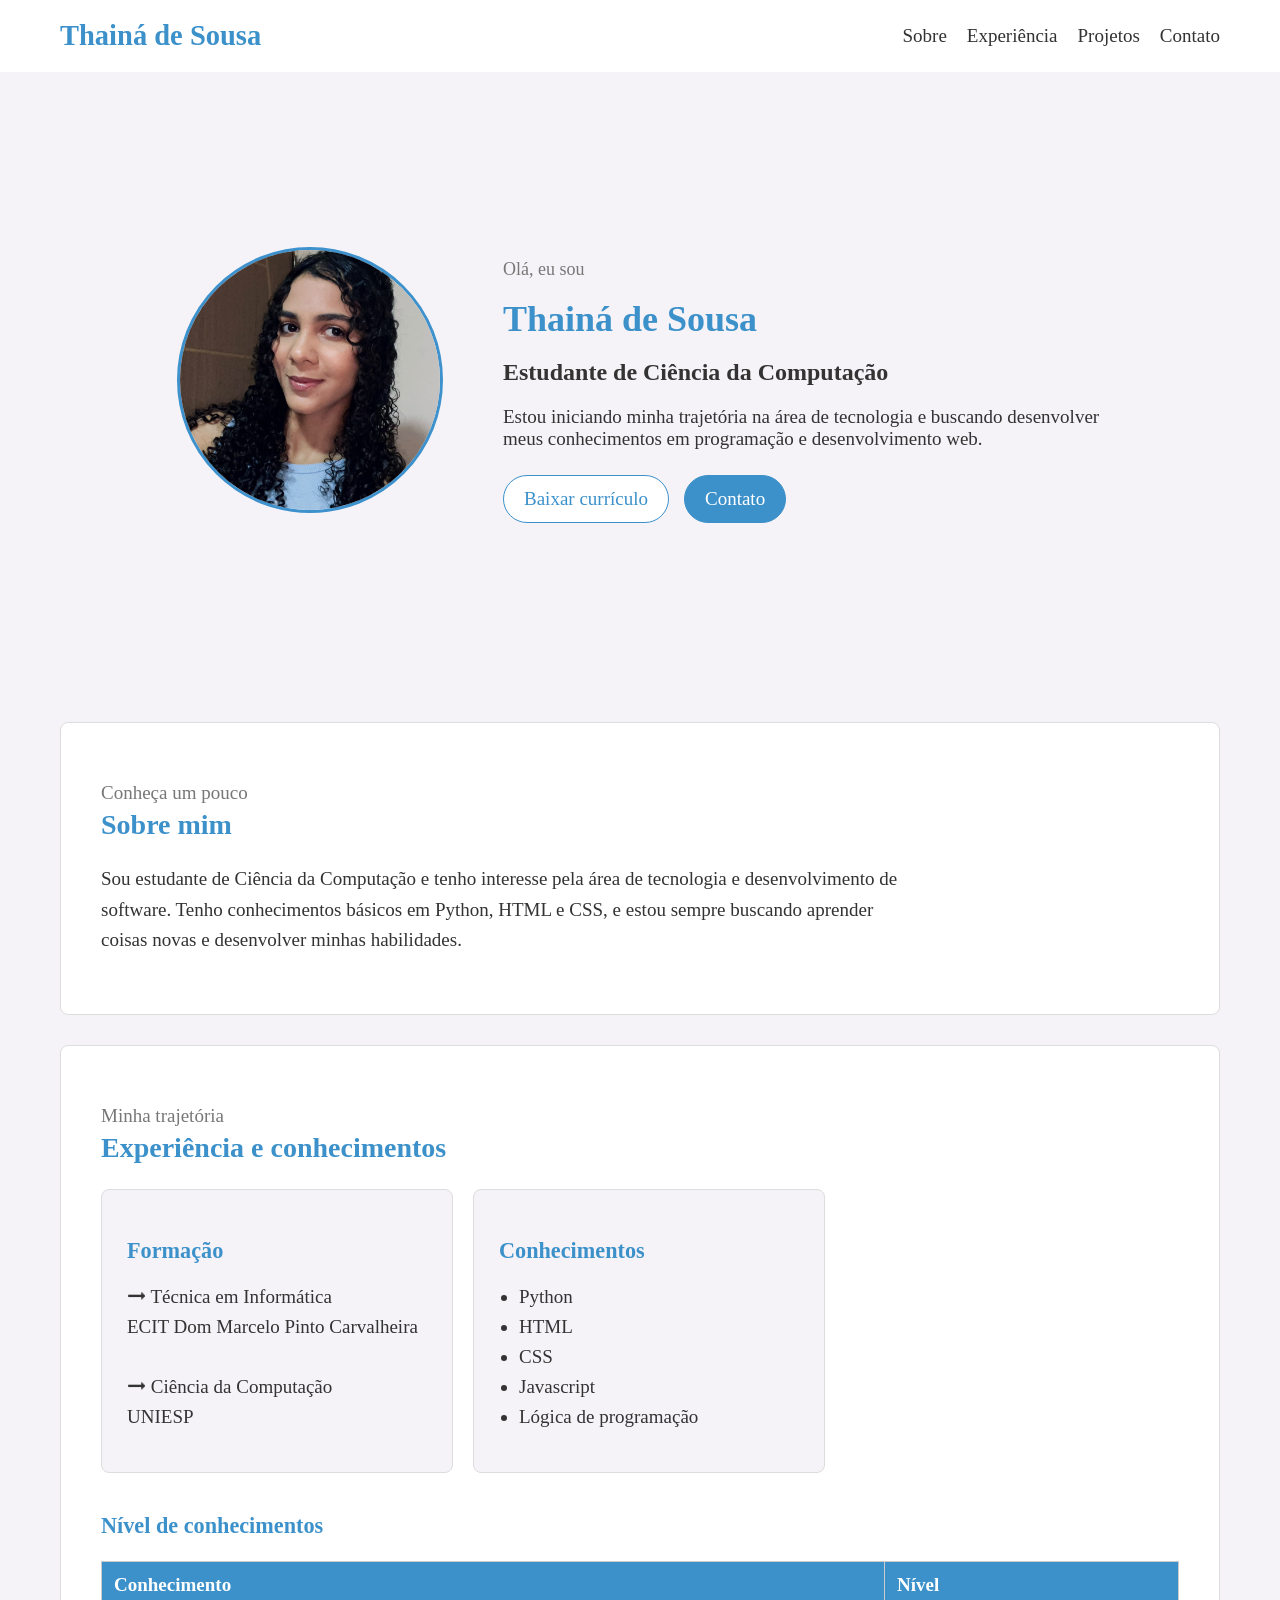
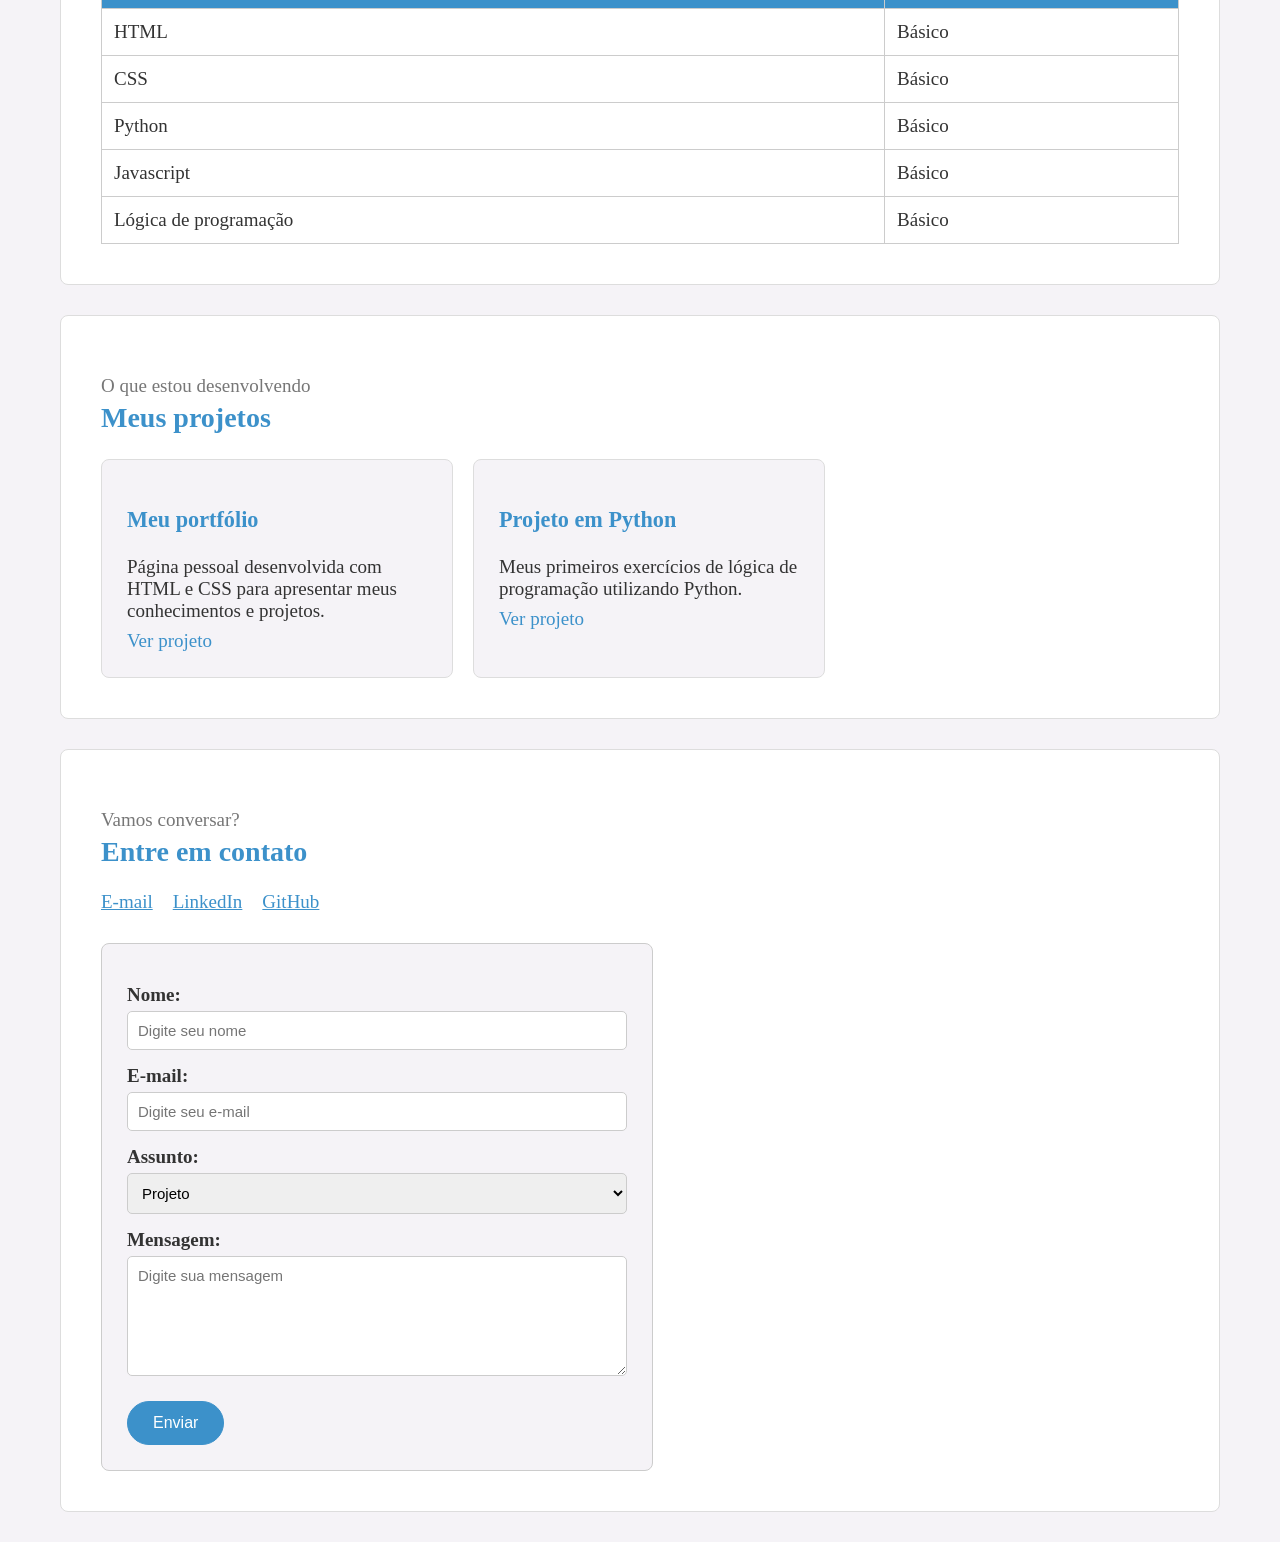
<file: index.html>
<!DOCTYPE html>
<html lang="pt-br">

<head>
    <meta charset="UTF-8">
    <meta name="viewport" content="width=device-width, initial-scale=1.0">

    <title>Currículo</title>

    <link rel="stylesheet" href="style.css">
</head>

<body>

    <header>

        <h2>Thainá de Sousa</h2>

        <nav>
            <a href="#sobre">Sobre</a>
            <a href="#experiencia">Experiência</a>
            <a href="#projetos">Projetos</a>
            <a href="#contato">Contato</a>
        </nav>

    </header>


    <main>

        <!-- INÍCIO -->

        <section class="inicio">

            <div class="foto">
                <img src="minha-foto.png" alt="Minha foto">
            </div>

            <div class="apresentacao">

                <p class="saudacao">Olá, eu sou</p>

                <h1>Thainá de Sousa</h1>

                <h2>Estudante de Ciência da Computação</h2>

                <p>
                    Estou iniciando minha trajetória na área de tecnologia
                    e buscando desenvolver meus conhecimentos em programação
                    e desenvolvimento web.
                </p>

                <div class="botoes">

                    <a href="curriculo.pdf" class="botao botao-claro" download target="_blank">
                        Baixar currículo
                    </a>

                    <a href="#contato" class="botao botao-escuro">
                        Contato
                    </a>

                </div>

            </div>

        </section>


        <!-- SOBRE MIM -->

        <section id="sobre" class="secao">

            <p class="subtitulo">Conheça um pouco</p>

            <h2>Sobre mim</h2>

            <p class="texto">
                Sou estudante de Ciência da Computação e tenho interesse
                pela área de tecnologia e desenvolvimento de software.
                Tenho conhecimentos básicos em Python, HTML e CSS,
                e estou sempre buscando aprender coisas novas e
                desenvolver minhas habilidades.
            </p>

        </section>


        <!-- EXPERIÊNCIA E CONHECIMENTOS -->

        <section id="experiencia" class="secao">

            <p class="subtitulo">Minha trajetória</p>

            <h2>Experiência e conhecimentos</h2>


            <div class="cartoes">

                <div class="cartao">

                    <h3>Formação</h3>

                    <p>🠖 Técnica em Informática</p>
                    <p>ECIT Dom Marcelo Pinto Carvalheira</p>
                    <br>
                    <p>🠖 Ciência da Computação</p>
                    <p>UNIESP</p>


                </div>


                <div class="cartao">

                    <h3>Conhecimentos</h3>

                    <ul>
                        <li>Python</li>
                        <li>HTML</li>
                        <li>CSS</li>
                        <li>Javascript</li>
                        <li>Lógica de programação</li>
                    </ul>

                </div>

            </div>


            <!-- TABELA -->

            <h3 class="titulo-tabela">Nível de conhecimentos</h3>

            <table>

                <tr>
                    <th>Conhecimento</th>
                    <th>Nível</th>
                </tr>

                <tr>
                    <td>HTML</td>
                    <td>Básico</td>
                </tr>

                <tr>
                    <td>CSS</td>
                    <td>Básico</td>
                </tr>

                <tr>
                    <td>Python</td>
                    <td>Básico</td>
                </tr>

                <tr>
                    <td>Javascript</td>
                    <td>Básico</td>
                </tr>

                <tr>
                    <td>Lógica de programação</td>
                    <td>Básico</td>
                </tr>

            </table>

        </section>


        <!-- PROJETOS -->

        <section id="projetos" class="secao">

            <p class="subtitulo">O que estou desenvolvendo</p>

            <h2>Meus projetos</h2>


            <div class="cartoes">

                <div class="cartao">

                    <h3>Meu portfólio</h3>

                    <p>
                        Página pessoal desenvolvida com HTML e CSS
                        para apresentar meus conhecimentos e projetos.
                    </p>

                    <a href="#">Ver projeto</a>

                </div>


                <div class="cartao">

                    <h3>Projeto em Python</h3>

                    <p>
                        Meus primeiros exercícios de lógica
                        de programação utilizando Python.
                    </p>

                    <a href="#">Ver projeto</a>

                </div>

            </div>

        </section>


        <!-- CONTATO -->

        <section id="contato" class="secao">

            <p class="subtitulo">Vamos conversar?</p>

            <h2>Entre em contato</h2>


            <div class="contatos">

                <a href="mailto:seuemail@email.com">
                    E-mail
                </a>

                <a href="https://www.linkedin.com/" target="_blank">
                    LinkedIn
                </a>

                <a href="https://github.com/" target="_blank">
                    GitHub
                </a>

            </div>


            <!-- FORMULÁRIO -->

            <form>

                <label for="nome">Nome:</label>

                <input
                    type="text"
                    id="nome"
                    name="nome"
                    placeholder="Digite seu nome"
                >


                <label for="email">E-mail:</label>

                <input
                    type="text"
                    id="email"
                    name="email"
                    placeholder="Digite seu e-mail"
                >


                <label for="assunto">Assunto:</label>

                <select id="assunto" name="assunto">

                    <option value="projeto">Projeto</option>

                    <option value="oportunidade">
                        Oportunidade
                    </option>

                    <option value="outro">
                        Outro
                    </option>

                </select>


                <label for="mensagem">Mensagem:</label>

                <textarea
                    id="mensagem"
                    name="mensagem"
                    placeholder="Digite sua mensagem"
                ></textarea>


                <button type="submit">
                    Enviar
                </button>

            </form>

        </section>

    </main>


</body>

</html>
</file>
<file: style.css>
/* CONFIGURAÇÕES GERAIS */

body {
    background-color: #f5f3f7;
    color: #333333;
    font-family: 'Times New Roman', Times, serif;
    font-size: 19px;
    margin: 0;
}


/* CABEÇALHO */

header {
    background-color: white;
    padding: 20px 60px;
    display: flex;
    justify-content: space-between;
    align-items: center;
}

header h2 {
    color: #3c91ca;
    margin: 0;
}

nav {
    display: flex;
    gap: 20px;
}

nav a {
    color: #333333;
    text-decoration: none;
}

nav a:hover {
    color: #3c91ca;
}


/* INÍCIO */

.inicio {
    display: flex;
    align-items: center;
    justify-content: center;
    gap: 60px;

    min-height: 500px;

    padding: 60px;
}

.foto img {
    width: 260px;
    height: 260px;
    border-radius: 50%;
    border: 3px solid #3d91cc;
    object-fit: cover;
    object-position: center;
}

.apresentacao {
    max-width: 600px;
}

.saudacao {
    color: #777777;
    font-size: 18px;
}

.apresentacao h1 {
    color: #3c91ca;
    text-align: left;
    font-size: 36px;

    margin: 10px 0;
}

.apresentacao h2 {
    font-size: 24px;
    margin-bottom: 20px;
}


/* BOTÕES */

.botoes {
    display: flex;
    gap: 15px;
    margin-top: 25px;
}

.botao {
    padding: 12px 20px;
    border: 1px solid #3c91ca;
    text-decoration: none;
    border-radius: 5px;
}

.botao-claro {
    color: #3c91ca;
    background-color: white;
    border-radius: 30px;
}

.botao-claro:hover{
    background-color: #c2cdd4;
    text-decoration: none;
    transition: 0.3s;
}

.botao-escuro {
    color: white;
    background-color: #3c91ca;
    border-radius: 30px;
}

.botao-escuro:hover{
    background-color: #8db4cf;
    text-decoration: none;
    transition: 0.3s;
}


/* SEÇÕES */

.secao {
    background-color: white;

    margin: 30px 60px;
    padding: 40px;

    border: 1px solid #dddddd;
    border-radius: 8px;
}

.secao h2 {
    color: #3c91ca;
    font-size: 28px;
    margin-top: 5px;
}

.subtitulo {
    color: #777777;
    margin-bottom: 5px;
}

.texto {
    max-width: 800px;
    line-height: 1.6;
}


/* CARTÕES */

.cartoes {
    display: flex;
    gap: 20px;
    margin-top: 25px;
}

.cartao {
    width: 300px;

    padding: 25px;

    background-color: #f5f3f7;

    border: 1px solid #dddddd;
    border-radius: 8px;
}

.cartao h3 {
    color: #3c91ca;
}

.cartao p {
    margin: 8px 0;
}


/* LISTA */

.cartao ul {
    padding-left: 20px;
}

.cartao li {
    margin-bottom: 8px;
}


/* TABELA */

.titulo-tabela {
    color: #3c91ca;
    margin-top: 40px;
}

table {
    width: 100%;

    margin-top: 20px;

    border-collapse: collapse;
}

th,
td {
    border: 1px solid #cccccc;

    padding: 12px;

    text-align: left;
}

th {
    background-color: #3c91ca;
    color: white;
}


/* PROJETOS */

.cartao a {
    color: #3c91ca;
    text-decoration: none;
}

.cartao a:hover {
    text-decoration: underline;
}


/* CONTATOS */

.contatos {
    display: flex;
    gap: 20px;

    margin: 20px 0;
}

.contatos a {
    color: #3c91ca;
}


/* FORMULÁRIO */

form {
    width: 500px;

    margin-top: 30px;
    padding: 25px;

    border: 1px solid #cccccc;
    border-radius: 8px;

    background-color: #f5f3f7;
}

form label {
    display: block;

    margin-top: 15px;
    margin-bottom: 5px;

    font-weight: bold;
}

form input,
form select,
form textarea {
    width: 100%;

    padding: 10px;

    border: 1px solid #cccccc;
    border-radius: 5px;

    font-family: Arial, sans-serif;
    font-size: 15px;

    box-sizing: border-box;
}

form textarea {
    height: 120px;

    resize: vertical;
}

form button {
    margin-top: 20px;

    padding: 12px 25px;

    background-color: #3c91ca;
    color: white;

    border: 1px solid #3c91ca;
    border-radius: 30px;
    

    font-size: 16px;

    cursor: pointer;
}

form button :hover{
    background-color: #3c91ca;
}

/* RESPONSIVIDADE */

@media (max-width: 768px) {

    header {
        flex-direction: column;
    }

    .inicio {
        flex-direction: column;
        text-align: center;
    }

    .apresentacao h1 {
        text-align: center;
    }

    .cartoes {
        flex-direction: column;
    }

    .cartao {
        width: auto;
    }

    form {
        width: auto;
    }

}
</file>
